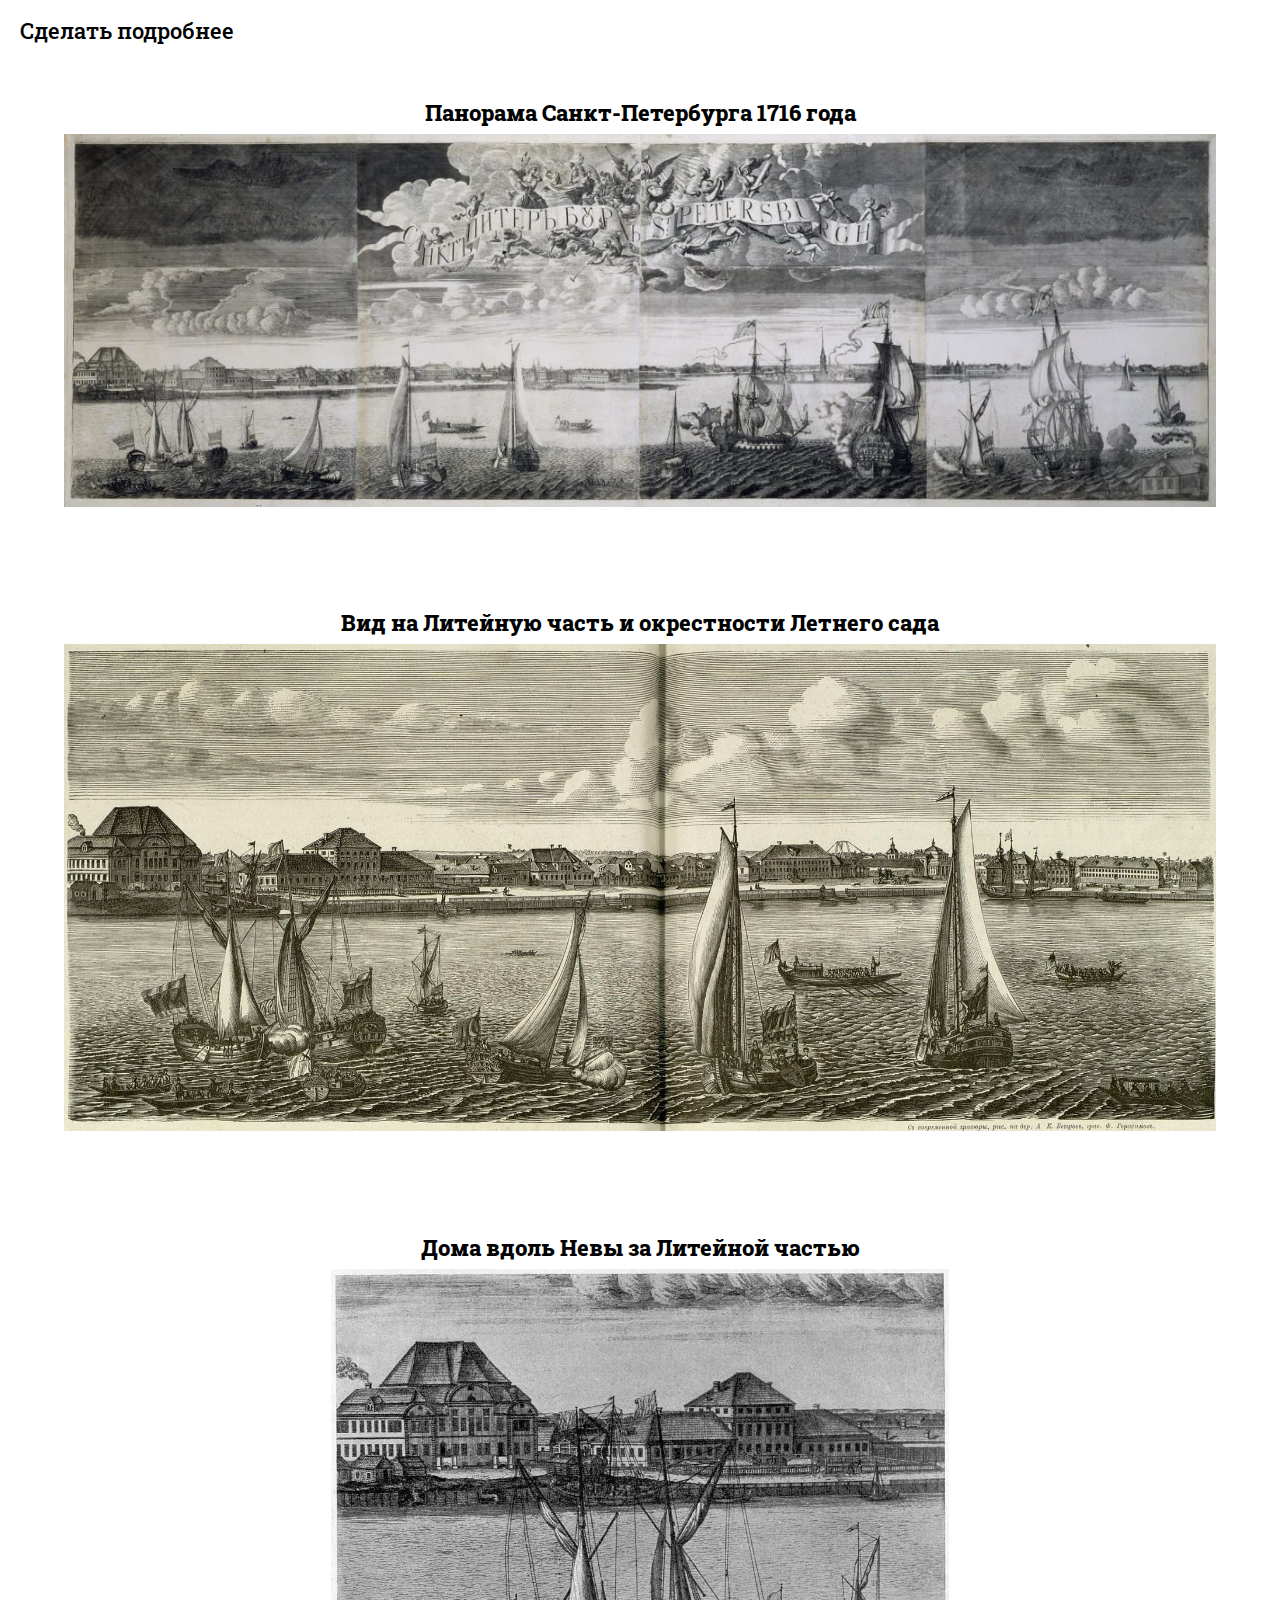
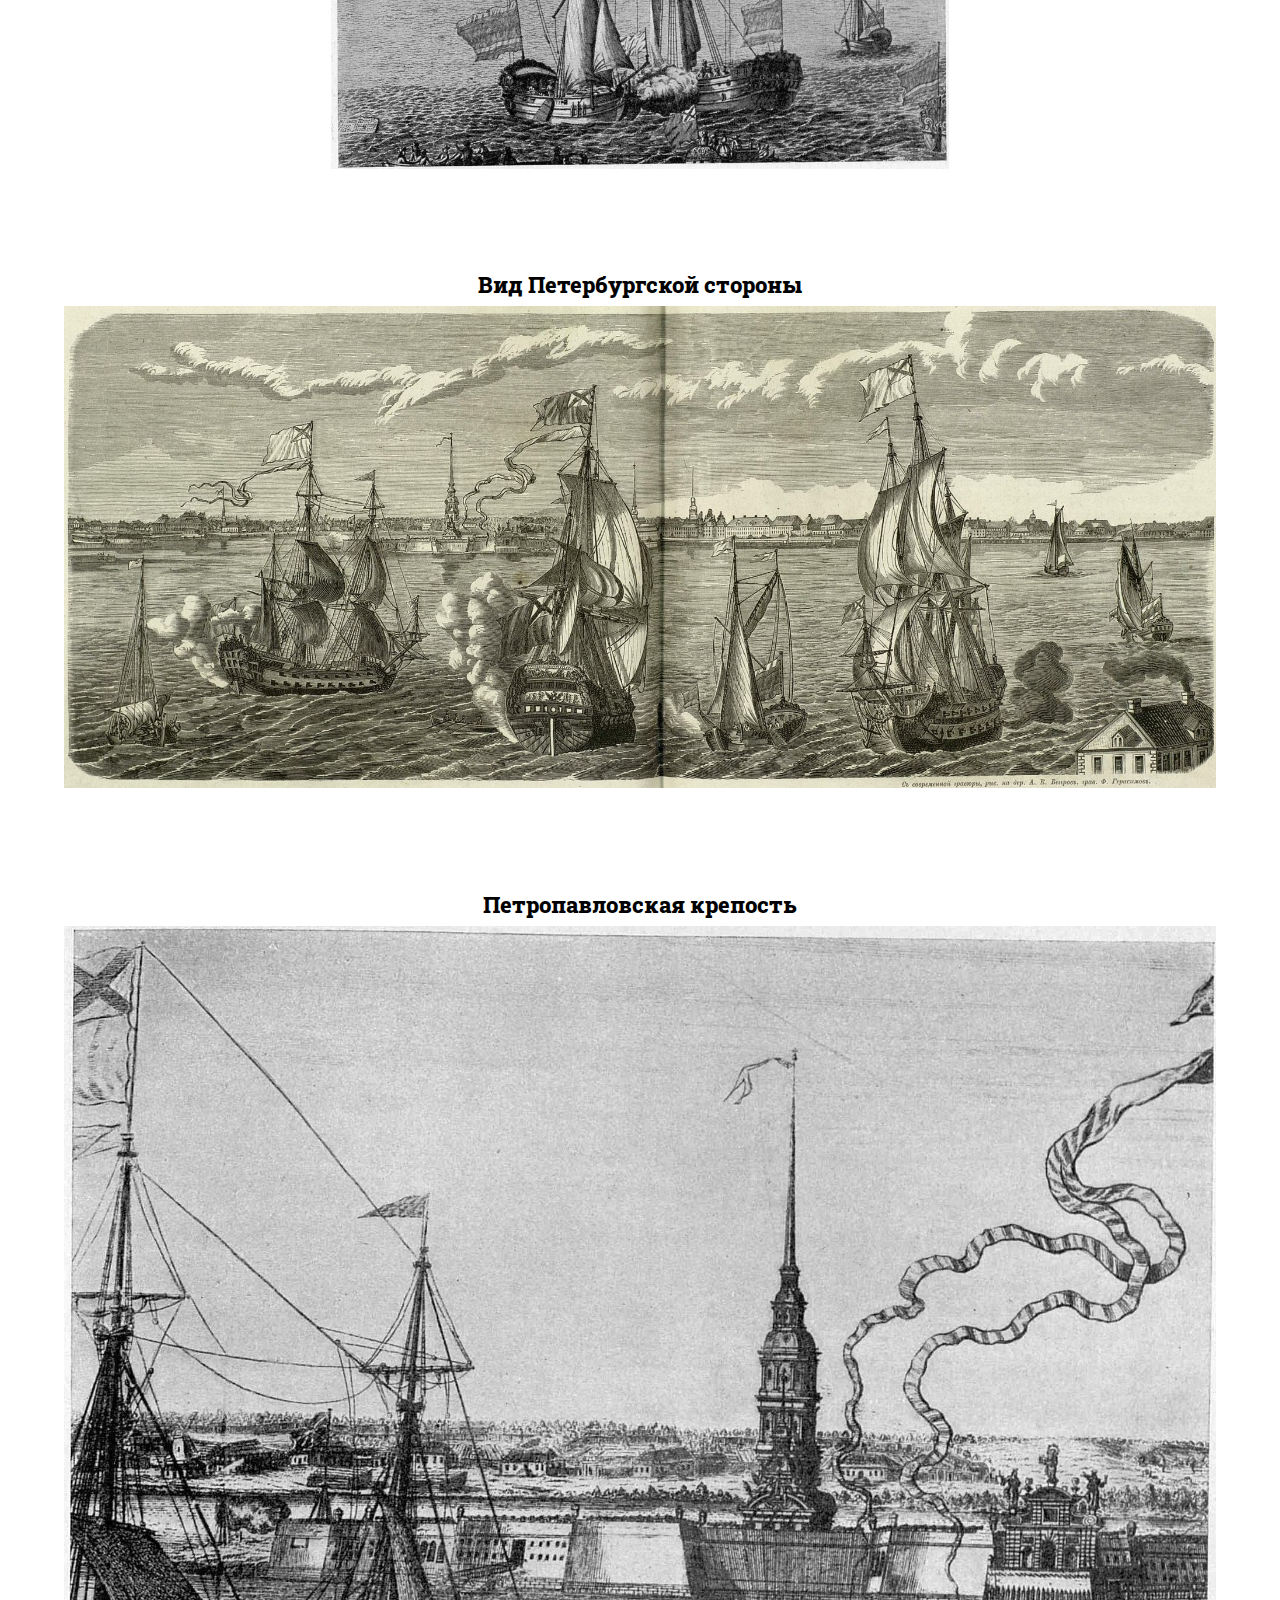
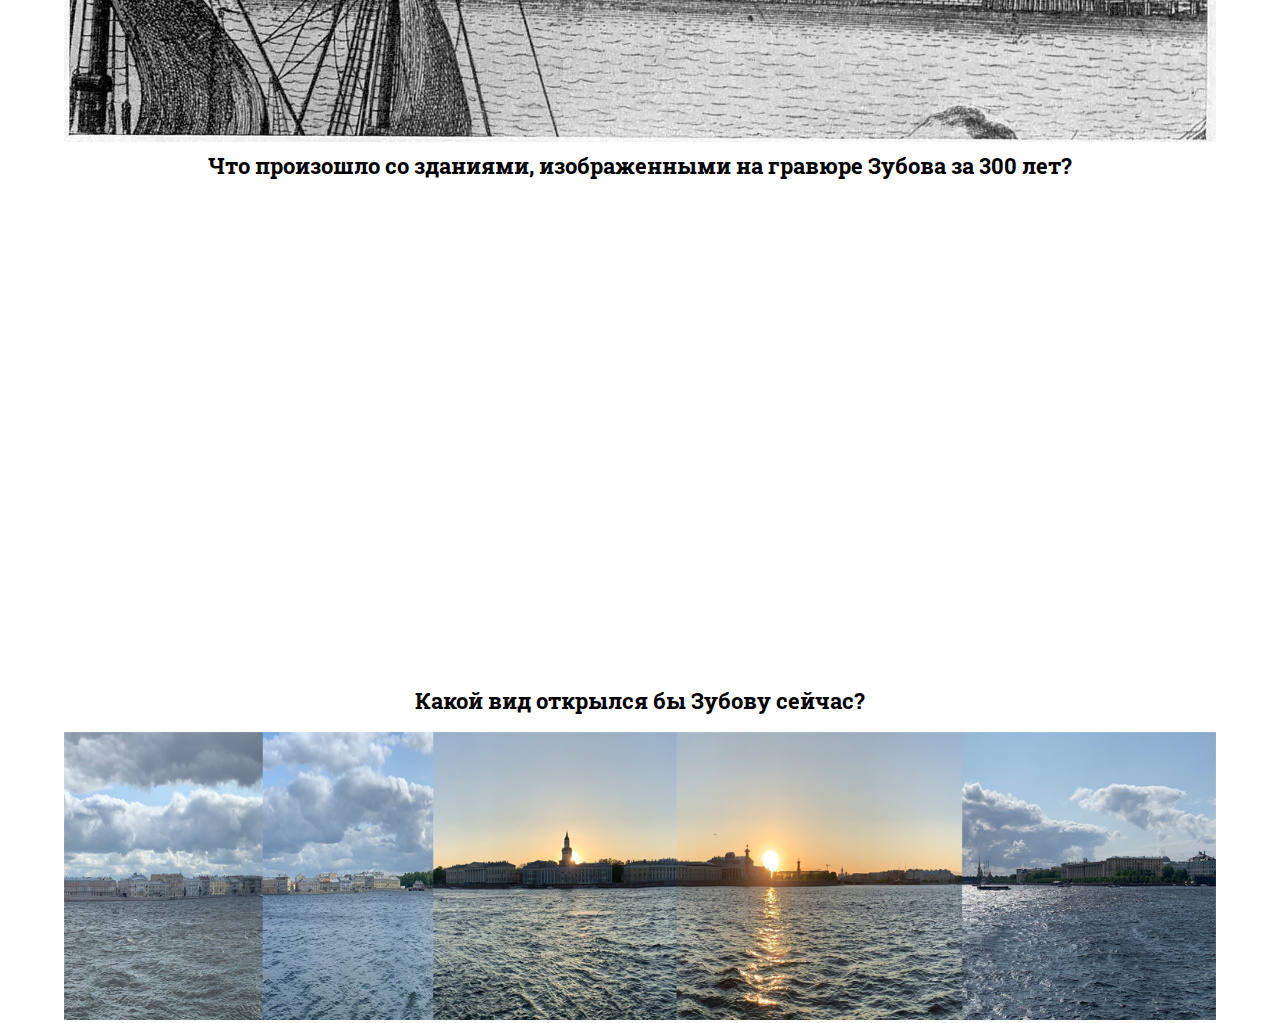
<file: index.html>
<!DOCTYPE html>
<html lang="en">
<head>
    <meta charset="UTF-8">
    <meta http-equiv="X-UA-Compatible" content="IE=edge">
    <meta name="viewport" content="width=device-width, initial-scale=1.0">
    <style>
  @import url('https://fonts.googleapis.com/css2?family=Roboto+Slab:wght@400;500;600;700;800;900&display=swap');
</style>
    <link rel="stylesheet" href="./css/style.css">
    <link rel="stylesheet" href="./css/normolize.css">
    <title>Панорама Санкт-Петербурга</title>
</head>
<body>
    
    <main class="main">
        <h3 id="working_mode">Сделать подробнее</h3>
        <div class="engraving main_engraving">
            <div class="help"></div>
            <h2 id="main_panorama_heading">Панорама Санкт-Петербурга 1716 года</h2>
            <img src="./img/main_engraving.jpg" alt="panorama" id="panorama" class="panorama">
            
            <div class="hints" id="main_hints">
                <div class="hint1">
                    <h4 class="hint_heading"></h4>
                    <a href="#third_panorama_heading" style="display:block;height: 100%;"></a>
                    
                </div>
                <div class="hint2">
                    <h4 class="hint_heading"></h4>
                    <a href="#second_panorama_heading" style="display:block;height: 100%;"></a>
                    
                </div>
                <div class="hint3">
                    <h4 class="hint_heading"></h4>
                    <a href="#fourth_panorama_heading" style="display:block;height: 100%;"></a>

                </div>
                <div class="hint4">
                    <a href="#fifth_panorama_heading" style="display:block;height: 100%;"></a>
                    <h4 class="hint_heading"></h4>
                   
                </div>
                <div class="hint5">
                    <a href="#fourth_panorama_heading" style="display:block;height: 100%;"></a>
                    <h4 class="hint_heading"></h4>
                    
                </div>
            </div>
        </div>
        <div class="engraving second_engraving">
            <div class="help"></div>
            <h2 id="second_panorama_heading">Вид на Литейную часть и окрестности Летнего сада</h2>
            <img src="./img/655257 Вид на Литейную часть и окрестности Летнего сада.jpg" alt="panorama" id="second_panorama" class="panorama">
                <div class="new_hints" id="new_hints">
                    <div class="new_hint1">
                        <div class="new_hint-highlighter"></div>
                        <div class="new_hint-info">
                            <div class="new_hint-body">
                                <a href="#" style="display: block;height: 100%;width: 100%;" class="new_hint-link">
                                    <div class="hint_descr_bg"></div>
                                    <div class="new_hint-descr">
                                        Такие высокие крыши типичны для 10-30х годов, к 40-м их уже повсеместно перестроили на более пологие.
                                    </div>
                                </a>
                            </div>
                        </div>
                    </div>
                    <div class="new_hint2">
                        <div class="new_hint-highlighter"></div>
                        <div class="new_hint-info">
                            <div class="new_hint-body">
                                <a href="#" style="display: block;height: 100%;width: 100%;" class="new_hint-link">
                                    <div class="hint_descr_bg"></div>
                                    <div class="new_hint-descr">
                                        Линия домов членов царской семьи и первого обер-коменданта Петербурга Брюса. 
                                   Рядом с ним находится дворец царевича Алексея, а также дворец Марфы Матвеевны - вдовы царя Федора.
                                    </div>
                                </a>
                            </div>
                        </div>
                    </div>
                    <div class="new_hint3">
                        <div class="new_hint-highlighter"></div>
                        <div class="new_hint-info">
                            <div class="new_hint-body">
                                <a href="#" style="display: block;height: 100%;width: 100%;" class="new_hint-link">
                                    <div class="hint_descr_bg"></div>
                                    <div class="new_hint-descr">
                                        По проекту Шлютера здесь располагается будущий Грот.
                                    </div>
                                </a>
                            </div>
                        </div>
                    </div>
                    <div class="new_hint4">
                        <div class="new_hint-highlighter"></div>
                        <div class="new_hint-info">
                            <div class="new_hint-body">
                                <a href="#" style="display: block;height: 100%;width: 100%;" class="new_hint-link">
                                    <div class="hint_descr_bg"></div>
                                    <div class="new_hint-descr">
                                        Здания, расположенные вдоль р. Фонтанки
                                    </div>
                                </a>
                            </div>
                        </div>
                    </div>
                </div>
  
        </div>
        <div class="engraving third_engraving">
            <div class="help"></div>
            <h2 id="third_panorama_heading">Дома вдоль Невы за Литейной частью</h2>
            <img src="./img/783970 Дома вдоль Невы за Литейной частью.jpg" alt="panorama" id="third_panorama" class="panorama">
            </div>
            
        </div>
        <div class="engraving fourth_engraving">
            <div class="help"></div>
            <h2 id="fourth_panorama_heading">Вид Петербургской стороны</h2>
            <img src="./img/655256 Вид Петербургской стороны.jpg" alt="panorama" id="fourth_panorama" class="panorama">
            <div class="new_hints" id="new_hints2">
                <div class="new_hint1">
                    <div class="new_hint-highlighter"></div>
                    <div class="new_hint-info">
                        <div class="new_hint-body">
                            <a href="#" style="display: block;height: 100%;width: 100%;" class="new_hint-link">
                                <div class="hint_descr_bg"></div>
                                <div class="new_hint-descr">
                                    Усадьба князя Меньшикова
                                </div>
                            </a>
                        </div>
                    </div>
                </div>
                <div class="new_hint2">
                    <div class="new_hint-highlighter"></div>
                    <div class="new_hint-info">
                        <div class="new_hint-body">
                            <a href="#" style="display: block;height: 100%;width: 100%;" class="new_hint-link">
                                <div class="hint_descr_bg"></div>
                                <div class="new_hint-descr">
                                    Петропавловская крепость со стороны Троицкой площади
                                </div>
                            </a>
                        </div>
                    </div>
                </div>
                <div class="new_hint3">
                    <div class="new_hint-highlighter"></div>
                    <div class="new_hint-info">
                        <div class="new_hint-body">
                            <a href="#" style="display: block;height: 100%;width: 100%;" class="new_hint-link">
                                <div class="hint_descr_bg"></div>
                                <div class="new_hint-descr">
                                    Застройка Петербургской стороны вдоль Невы
                                </div>
                            </a>
                        </div>
                    </div>
                </div>
                <div class="new_hint4">
                    <div class="new_hint-highlighter"></div>
                    <div class="new_hint-info">
                        <div class="new_hint-body">
                            <a href="#" style="display: block;height: 100%;width: 100%;" class="new_hint-link">
                                <div class="hint_descr_bg"></div>
                                <div class="new_hint-descr">
                                    Застройка Петербургской стороны вдоль Большой Невки (вплоть до будущего Сампсониевского моста)
                                </div>
                            </a>
                        </div>
                    </div>
                </div>
            </div>
        </div>

        <div class="engraving fifth_engraving">
            <div class="help"></div>
            <h2 id="fifth_panorama_heading">Петропавловская крепость</h2>
            <img src="./img/783975 Петропавловская крепость.jpg" alt="panorama" id="fifth_panorama" class="panorama">
            </div>
        </div>
        <h3 id="new_info">Что произошло со зданиями, изображенными на гравюре Зубова за 300 лет?</h3>
        <iframe src="https://www.google.com/maps/d/embed?mid=1zG3rWlAK2wvoh0zzSQGDa0Fuc-YwqN8&ehbc=2E312F" width="640" height="480"></iframe>
        <h3 id="new_info2">Какой вид открылся бы Зубову сейчас?</h3>
        <img src="./img/new_panorama.jpg" alt="" id="new_panorama_v">
    </main>
<script src="./js/script.js"></script>
</body>
</html>
</file>
<file: css/style.css>
*{
    font-size: 22px;
    font-family: 'Roboto Slab';
    text-decoration: none;
    padding: 0;
    
}
body{
    overflow-x: hidden;
}
a{
    color: #fff;
}
main{
    text-align: center;
}
img{
    max-width: 100%;
}
.engraving{
    padding-top: 8%;
    display: inline-block;
    position: relative;
    width: 90%;
}
.hints{
    opacity: 1;
    margin-top: 3%;
}
#third_panorama{
    height: 500px;
}

.engraving h2{
    font-weight: 800;
    margin-bottom: 10px;
}



.panorama{
    position: relative;
}
#second_panorama{
    position: relative;
}
.hint_descr_bg {
    height: 128px;
    width: 128px;
    background-color: #3ecd5e;
  
    z-index: 1;
    position: absolute;
    
    border-radius: 50%;
  
    -webkit-transition: all .5s ease;
    -o-transition: all .5s ease;
    transition: all .5s ease;
  }
.new_hints{
    position: absolute;
    width: 100%;
    height: 100%;
    top: 0;
    
}
.new_hint-highlighter{
    position: absolute;
    border: 3px solid #000;
    border-radius: 5px;
}
.fourth_engraving .new_hint1 .new_hint-highlighter{
    left: 1%;
    top: 48%;
    width: 22%;
    height: 12%;
}
.new_hint-info{
    text-align: center;
    position: absolute;
}
.fourth_engraving .new_hint1 .new_hint-info{
    width: 30%;
    left: 2%;
    top: 62%;
}
.fourth_engraving .new_hint1 .hint_descr_bg{
    top: -82px;
    left: -80px;
}
.fourth_engraving .new_hint3 .hint_descr_bg{
    top: -82px;
    right: -30px;
}
.fourth_engraving .new_hint2 .new_hint-info{
    width: 20%;
    left: 9%;
    top: 24%;
}
.fourth_engraving .new_hint2 .hint_descr_bg, .fourth_engraving .new_hint4 .hint_descr_bg{
    bottom: -82px;
    right: -39px;
}

.fourth_engraving .new_hint2  .new_hint-highlighter{
    left: 28%;
    top: 40%;
    width: 12%;
    height: 22%;
}

.fourth_engraving .new_hint3 .new_hint-info{
    width: 20%;
    left: 33%;
    top: 64%;
}

.fourth_engraving .new_hint3  .new_hint-highlighter{
    left: 48%;
    top: 50%;
    width: 25%;
    height: 12%;
}
.fourth_engraving .new_hint4 .new_hint-info{
    width: 20%;
    left: 63%;
    top: 28%;
}

.fourth_engraving .new_hint4  .new_hint-highlighter{
    left: 78%;
    top: 50%;
    width: 21.5%;
    height: 12%;
}
.new_hint-body{
    position: absolute;
    overflow: hidden;
    border-radius: 28px;
}
.new_hint-link{
    display: block;
    padding: 30px 20px;
    background-color: #121212;
    overflow: hidden;  
    position: relative;
}
.new_hint-descr {
    padding-right: 30px;
    overflow: hidden; 
    font-weight: bold;
    font-size: 14px;
    color: #FFF;
    z-index: 2;
    position: relative;
}

.second_engraving .new_hint1 .new_hint-info{
    width: 24%;
    left: 10%;
    top: 26%;
}
.second_engraving .new_hint1 .hint_descr_bg{
    bottom: -82px;
    left: -69px;
}

.second_engraving .new_hint1  .new_hint-highlighter{
    left: 2.5%;
    top: 45%;
    width: 8%;
    height: 10%;
}


.second_engraving .new_hint2 .new_hint-info{
    width: 40%;
    left: 10%;
    top: 65%;
}
.second_engraving .new_hint2 .hint_descr_bg{
    top: -80px;
    right: -39px;
}

.second_engraving .new_hint2  .new_hint-highlighter{
    left: 38%;
    top: 52%;
    width: 22%;
    height: 10%;
}

.second_engraving .new_hint3 .new_hint-info{
    width: 10%;
    left: 60%;
    top: 33%;
}
.second_engraving .new_hint3 .hint_descr_bg{
    bottom: -82px;
    right: -35px;
}

.second_engraving .new_hint3  .new_hint-highlighter{
    left: 74%;
    top: 52%;
    width: 3%;
    height: 10%;
}

.second_engraving .new_hint4 .new_hint-info{
    width: 10%;
    left: 81.5%;
    top: 64%;
}
.second_engraving .new_hint4 .hint_descr_bg{
    top: -84px;
    left: -69px;
}

.second_engraving .new_hint4  .new_hint-highlighter{
    left: 79%;
    top: 52%;
    width: 20%;
    height: 10%;
}

.hints{
    position: absolute;
    top: 0;
    width: 100%;
    height: 100%;
}
.hint1, .hint2, .hint3, .hint4, .hint5{
    position: absolute;
    border: 3px solid #000;
    border-radius: 5px;
}
.hint1{
    width: 16%;
    height: 15%;
    top: 58%;
    left: 1%;
}
.hint2{
    width: 30%;
    height: 12%;
    top: 59.5%;
    left: 16%;
}
.hint3{
    width: 10%;
    height: 12%;
    top: 59.5%;
    left: 50%;
}

.hint4{
    width: 6%;
    height: 14%;
    top: 56.5%;
    left: 62.5%;
}

.hint5{
    width: 28%;
    height: 14%;
    top: 56.5%;
    left: 70.5%;
}

#working_mode{
    z-index: 999999999;
    cursor: pointer;
    position: absolute;
    font-size: 22;
    padding: 20px;
    padding-bottom: 0;
    font-weight: 500;
    cursor: pointer;
}
@media (max-width:1263px) {
    #working_mode{
        display:none;
    }
    
 }

.hints, .new_hints{
    display: none;
}

#new_info, #new_info2{
    margin-top: 10px;
    margin-bottom: 20px;
    font-weight: 700;
}
#new_panorama_v{
    width: 90%;
}
</file>
<file: css/normolize.css>
html, body, div, span, applet, object, iframe,
h1, h2, h3, h4, h5, h6, p, blockquote, pre,
a, abbr, acronym, address, big, cite, code,
del, dfn, em, img, ins, kbd, q, s, samp,
small, strike, strong, sub, sup, tt, var,
b, u, i, center,
dl, dt, dd, ol, ul, li,
fieldset, form, label, legend,
table, caption, tbody, tfoot, thead, tr, th, td,
article, aside, canvas, details, embed, 
figure, figcaption, footer, header, hgroup, 
menu, nav, output, ruby, section, summary,
time, mark, audio, video {
	margin: 0;
	padding: 0;
	border: 0;
	font-size: 100%;
	font: inherit;
	vertical-align: baseline;
}
article, aside, details, figcaption, figure, 
footer, header, hgroup, menu, nav, section {
	display: block;
}
html {
	height: 100%;
}
body {
	line-height: 1;
}
ol, ul {
	list-style: none;
}
blockquote, q {
	quotes: none;
}
blockquote:before, blockquote:after,
q:before, q:after {
	content: '';
	content: none;
}
table {
	border-collapse: collapse;
	border-spacing: 0;
}
</file>
